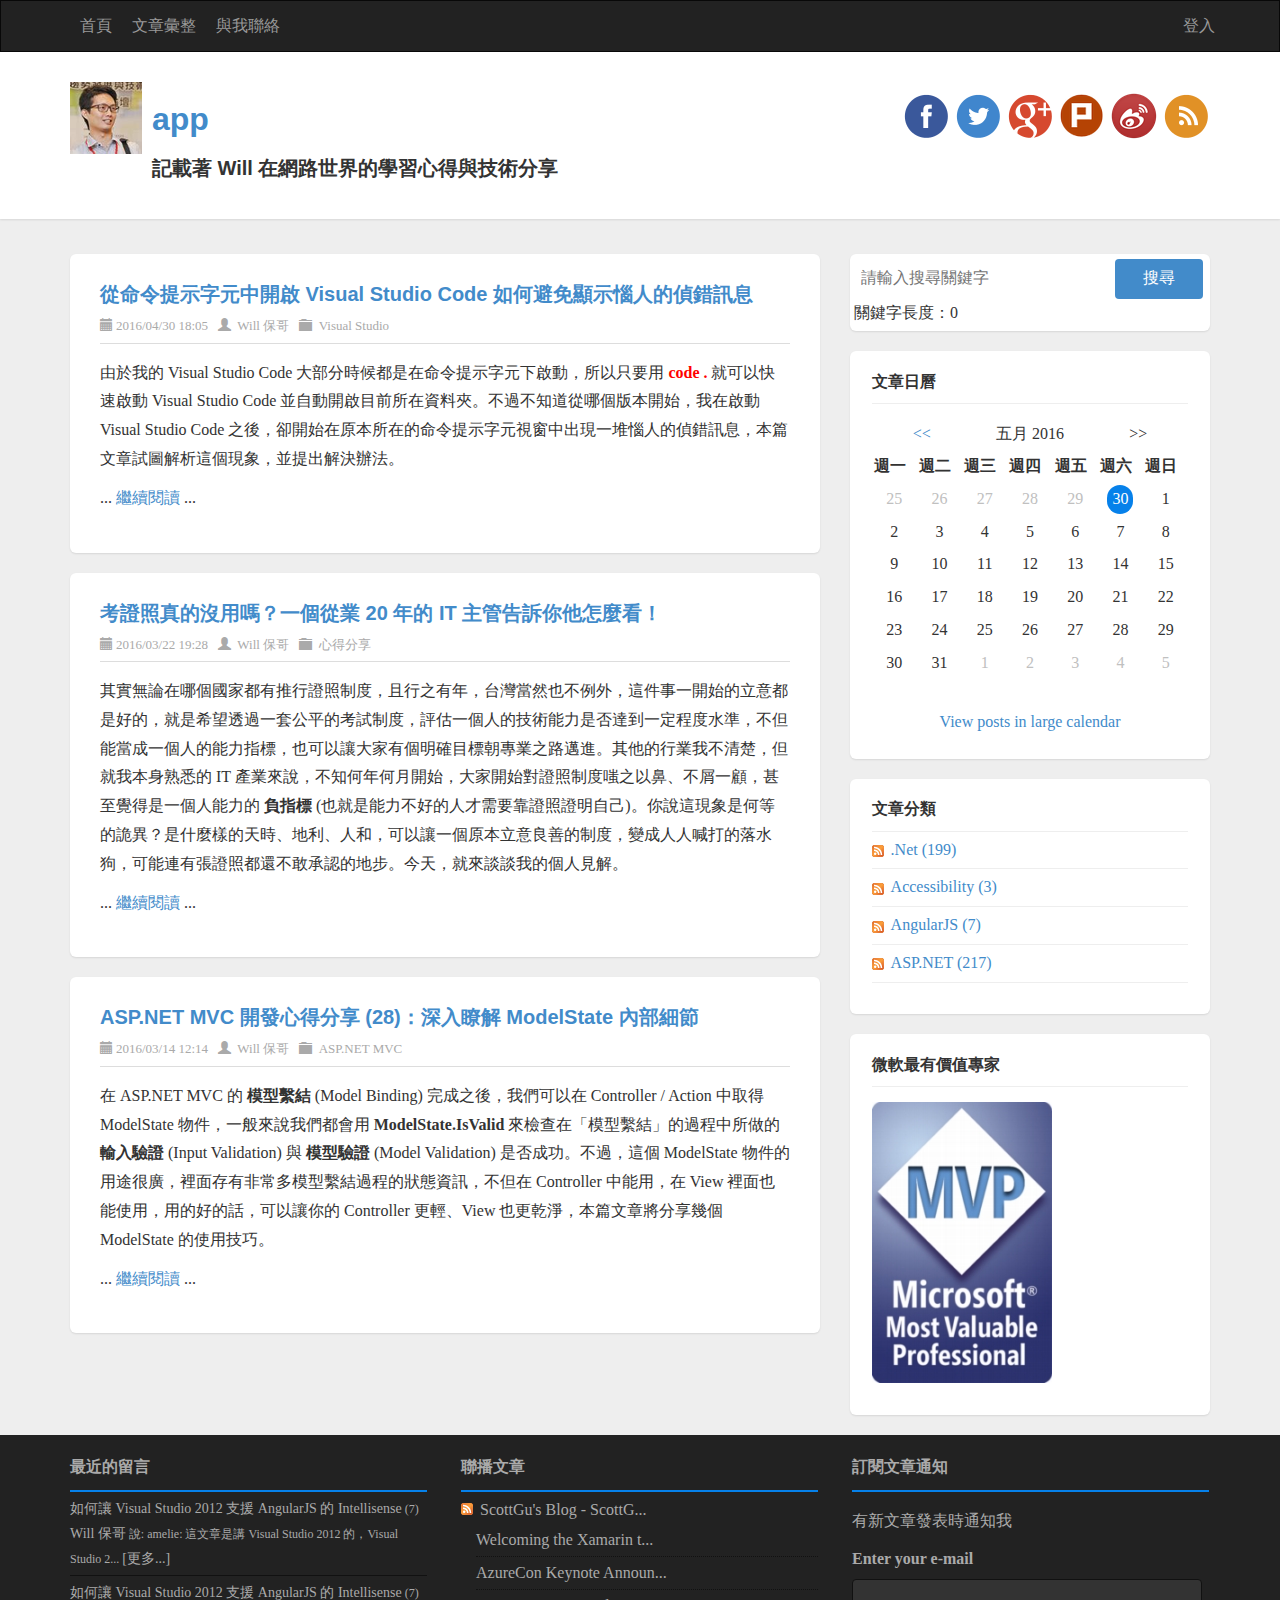
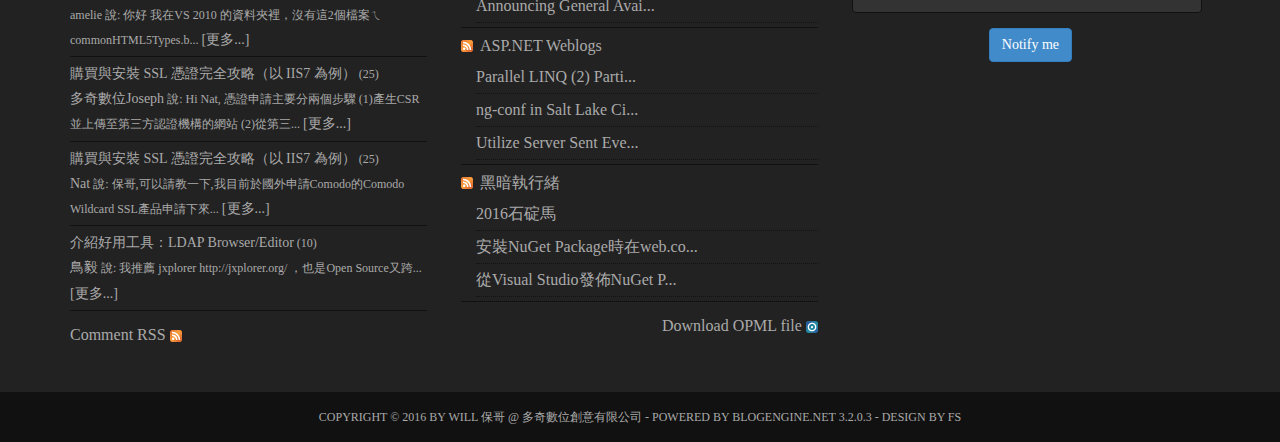
<file: index.html>
<!doctype html><html lang="en"><head><base href="https://temisrei.github.io/ex1/"><meta http-equiv="Content-Type" content="text/html; charset=UTF-8"><meta name="viewport" content="width=device-width,initial-scale=1,maximum-scale=1,user-scalable=no"><link href="/assets/styles/mainapp.css" rel="stylesheet"><!-- HTML5 Shim and Respond.js IE8 support of HTML5 elements and media queries --><!-- WARNING: Respond.js doesn't work if you view the page via file:// --><!--[if lt IE 9]>
    <script src="https://oss.maxcdn.com/libs/html5shiv/3.7.0/html5shiv.js"></script>
    <script src="https://oss.maxcdn.com/libs/respond.js/1.3.0/respond.min.js"></script>
  <![endif]--><link rel="shortcut icon" href="http://blog.miniasp.com/favicon.ico" type="image/x-icon"><meta name="description" content="The Will Will Web - 記載著 Will 在網路世界的學習心得與技術分享 - 記載著 Will 在網路世界的學習心得與技術分享"><meta name="author" content="Will Huang"><title>The Will Will Web | 記載著 Will 在網路世界的學習心得與技術分享</title><link href="styles.0744b9f6769c326ccd7f.bundle.css" rel="stylesheet"/></head><body><app-root></app-root><script type="text/javascript" src="inline.318b50c57b4eba3d437b.bundle.js"></script><script type="text/javascript" src="polyfills.bf95165a1d5098766b92.bundle.js"></script><script type="text/javascript" src="main.20b1bea95d92855f32c9.bundle.js"></script></body></html>
</file>
